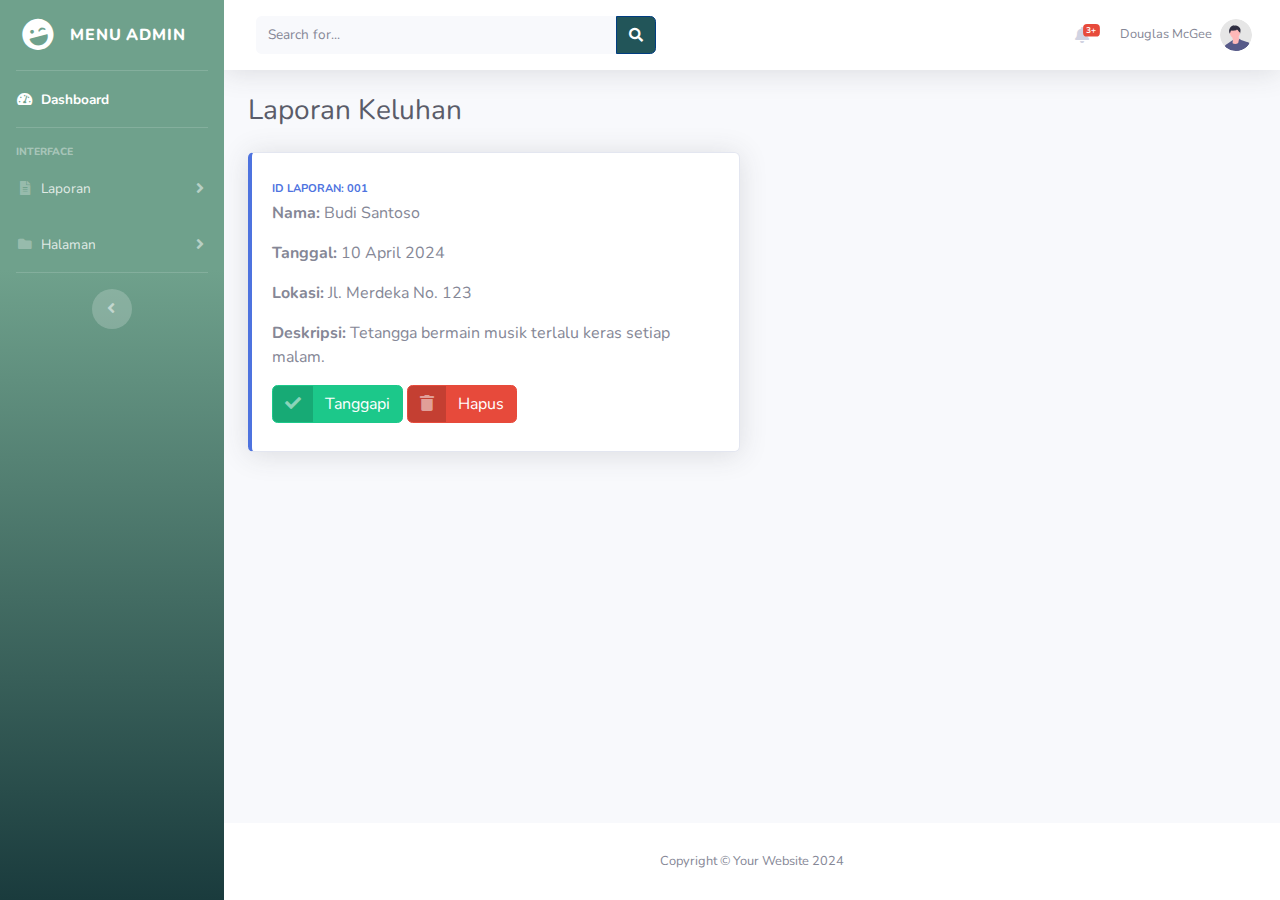
<file: home-admin.html>
<!DOCTYPE html>
<html lang="en">

<head>

    <meta charset="utf-8">
    <meta http-equiv="X-UA-Compatible" content="IE=edge">
    <meta name="viewport" content="width=device-width, initial-scale=1, shrink-to-fit=no">
    <meta name="description" content="Admin dashboard for community complaint reporting system">
    <meta name="author" content="">

    <title>Menu Admin - Complaint Reporting System</title>

    <!-- Custom fonts for this template-->
    <link href="vendor/fontawesome-free/css/all.min.css" rel="stylesheet" type="text/css">
    <link href="https://fonts.googleapis.com/css?family=Nunito:200,200i,300,300i,400,400i,600,600i,700,700i,800,800i,900,900i" rel="stylesheet">

    <!-- Custom styles for this template-->
    <link href="css/sb-admin-2.min.css" rel="stylesheet">

</head>

<body id="page-top">

    <!-- Page Wrapper -->
    <div id="wrapper">

        <!-- Sidebar -->
        <ul class="navbar-nav bg-gradient-primary sidebar sidebar-dark accordion" id="accordionSidebar">

            <!-- Sidebar - Brand -->
            <a class="sidebar-brand d-flex align-items-center justify-content-center" href="admin-dashboard.html">
                <div class="sidebar-brand-icon rotate-n-15">
                    <i class="fas fa-laugh-wink"></i>
                </div>
                <div class="sidebar-brand-text mx-3">Menu Admin</div>
            </a>

            <!-- Divider -->
            <hr class="sidebar-divider my-0">

            <!-- Nav Item - Dashboard -->
            <li class="nav-item active">
                <a class="nav-link" href="home-admin.html">
                    <i class="fas fa-fw fa-tachometer-alt"></i>
                    <span>Dashboard</span>
                </a>
            </li>

            <!-- Divider -->
            <hr class="sidebar-divider">

            <!-- Heading -->
            <div class="sidebar-heading">
                Interface
            </div>

            <!-- Nav Item - Pages Collapse Menu -->
            <li class="nav-item">
                <a class="nav-link collapsed" href="#" data-toggle="collapse" data-target="#collapseReports"
                    aria-expanded="true" aria-controls="collapseReports">
                    <i class="fas fa-fw fa-file-alt"></i>
                    <span>Laporan</span>
                </a>
                <div id="collapseReports" class="collapse" aria-labelledby="headingReports" data-parent="#accordionSidebar">
                    <div class="bg-white py-2 collapse-inner rounded">
                        <h6 class="collapse-header">Laporan:</h6>
                        <a class="collapse-item" href="home-admin.html">Laporan Keluhan</a>
                        <a class="collapse-item" href="report-generate.html">Generate Laporan</a>
                    </div>
                </div>
            </li>

            <!-- Nav Item - Pages Collapse Menu -->
            <li class="nav-item">
                <a class="nav-link collapsed" href="#" data-toggle="collapse" data-target="#collapsePages"
                    aria-expanded="true" aria-controls="collapsePages">
                    <i class="fas fa-fw fa-folder"></i>
                    <span>Halaman</span>
                </a>
                <div id="collapsePages" class="collapse" aria-labelledby="headingPages" data-parent="#accordionSidebar">
                    <div class="bg-white py-2 collapse-inner rounded">
                        <h6 class="collapse-header">Menu Halaman:</h6>
                        <a class="collapse-item" href="login.html">Login</a>
                        <a class="collapse-item" href="register.html">Register</a>
                        <a class="collapse-item" href="forgot-password.html">Lupa Password</a>
                        <div class="collapse-divider"></div>
                        <h6 class="collapse-header">Halaman Lainnya:</h6>
                        <a class="collapse-item" href="home.html">Home</a>
                        <a class="collapse-item" href="home-petugas.html">Menu Petugas</a>
                        <a class="collapse-item" href="validasi.html">Validasi</a>
                        <a class="collapse-item" href="report-reply.html">Balas Laporan</a>
                        <a class="collapse-item" href="report-generate.html">Generate Laporan</a>
                    </div>
                </div>
            </li>

            <!-- Divider -->
            <hr class="sidebar-divider d-none d-md-block">

            <!-- Sidebar Toggler (Sidebar) -->
            <div class="text-center d-none d-md-inline">
                <button class="rounded-circle border-0" id="sidebarToggle"></button>
            </div>

        </ul>
        <!-- End of Sidebar -->

        <!-- Content Wrapper -->
        <div id="content-wrapper" class="d-flex flex-column">

            <!-- Main Content -->
            <div id="content">

                <!-- Topbar -->
                <nav class="navbar navbar-expand navbar-light bg-white topbar mb-4 static-top shadow">

                    <!-- Sidebar Toggle (Topbar) -->
                    <button id="sidebarToggleTop" class="btn btn-link d-md-none rounded-circle mr-3">
                        <i class="fa fa-bars"></i>
                    </button>

                    <!-- Topbar Search -->
                    <form class="d-none d-sm-inline-block form-inline mr-auto ml-md-3 my-2 my-md-0 mw-100 navbar-search">
                        <div class="input-group">
                            <input type="text" class="form-control bg-light border-0 small" placeholder="Search for..."
                                aria-label="Search" aria-describedby="basic-addon2">
                            <div class="input-group-append">
                                <button class="btn btn-primary" type="button">
                                    <i class="fas fa-search fa-sm"></i>
                                </button>
                            </div>
                        </div>
                    </form>

                    <!-- Topbar Navbar -->
                    <ul class="navbar-nav ml-auto">

                        <!-- Nav Item - Search Dropdown (Visible Only XS) -->
                        <li class="nav-item dropdown no-arrow d-sm-none">
                            <a class="nav-link dropdown-toggle" href="#" id="searchDropdown" role="button"
                                data-toggle="dropdown" aria-haspopup="true" aria-expanded="false">
                                <i class="fas fa-search fa-fw"></i>
                            </a>
                            <!-- Dropdown - Messages -->
                            <div class="dropdown-menu dropdown-menu-right p-3 shadow animated--grow-in"
                                aria-labelledby="searchDropdown">
                                <form class="form-inline mr-auto w-100 navbar-search">
                                    <div class="input-group">
                                        <input type="text" class="form-control bg-light border-0 small"
                                            placeholder="Search for..." aria-label="Search" aria-describedby="basic-addon2">
                                        <div class="input-group-append">
                                            <button class="btn btn-primary" type="button">
                                                <i class="fas fa-search fa-sm"></i>
                                            </button>
                                        </div>
                                    </div>
                                </form>
                            </div>
                        </li>

                        <!-- Nav Item - Alerts -->
                        <li class="nav-item dropdown no-arrow mx-1">
                            <a class="nav-link dropdown-toggle" href="#" id="alertsDropdown" role="button"
                                data-toggle="dropdown" aria-haspopup="true" aria-expanded="false">
                                <i class="fas fa-bell fa-fw"></i>
                                <!-- Counter - Alerts -->
                                <span class="badge badge-danger badge-counter">3+</span>
                            </a>
                            <!-- Dropdown - Alerts -->
                            <div class="dropdown-list dropdown-menu dropdown-menu-right shadow animated--grow-in"
                                aria-labelledby="alertsDropdown">
                                <h6 class="dropdown-header">
                                    Alerts Center
                                </h6>
                                <a class="dropdown-item d-flex align-items-center" href="#">
                                    <div class="mr-3">
                                        <div class="icon-circle bg-primary">
                                            <i class="fas fa-file-alt text-white"></i>
                                        </div>
                                    </div>
                                    <div>
                                        <div class="small text-gray-500">December 12, 2023</div>
                                        <span class="font-weight-bold">A new monthly report is ready to download!</span>
                                    </div>
                                </a>
                                <a class="dropdown-item d-flex align-items-center" href="#">
                                    <div class="mr-3">
                                        <div class="icon-circle bg-success">
                                            <i class="fas fa-donate text-white"></i>
                                        </div>
                                    </div>
                                    <div>
                                        <div class="small text-gray-500">December 7, 2023</div>
                                        $290.29 has been deposited into your account!
                                    </div>
                                </a>
                                <a class="dropdown-item d-flex align-items-center" href="#">
                                    <div class="mr-3">
                                        <div class="icon-circle bg-warning">
                                            <i class="fas fa-exclamation-triangle text-white"></i>
                                        </div>
                                    </div>
                                    <div>
                                        <div class="small text-gray-500">December 2, 2023</div>
                                        Spending Alert: We've noticed unusually high spending for your account.
                                    </div>
                                </a>
                                <a class="dropdown-item text-center small text-gray-500" href="#">Show All Alerts</a>
                            </div>
                        </li>

                        <!-- Nav Item - User Information -->
                        <li class="nav-item dropdown no-arrow">
                            <a class="nav-link dropdown-toggle" href="#" id="userDropdown" role="button"
                                data-toggle="dropdown" aria-haspopup="true" aria-expanded="false">
                                <span class="mr-2 d-none d-lg-inline text-gray-600 small">Douglas McGee</span>
                                <img class="img-profile rounded-circle" src="img/undraw_profile.svg">
                            </a>
                            <!-- Dropdown - User Information -->
                            <div class="dropdown-menu dropdown-menu-right shadow animated--grow-in"
                                aria-labelledby="userDropdown">
                                <a class="dropdown-item" href="#">
                                    <i class="fas fa-user fa-sm fa-fw mr-2 text-gray-400"></i>
                                    Profile
                                </a>
                                <a class="dropdown-item" href="#">
                                    <i class="fas fa-cogs fa-sm fa-fw mr-2 text-gray-400"></i>
                                    Settings
                                </a>
                                <a class="dropdown-item" href="#">
                                    <i class="fas fa-list fa-sm fa-fw mr-2 text-gray-400"></i>
                                    Activity Log
                                </a>
                                <div class="dropdown-divider"></div>
                                <a class="dropdown-item" href="#" data-toggle="modal" data-target="#logoutModal">
                                    <i class="fas fa-sign-out-alt fa-sm fa-fw mr-2 text-gray-400"></i>
                                    Logout
                                </a>
                            </div>
                        </li>

                    </ul>

                </nav>
                <!-- End of Topbar -->

                <!-- Begin Page Content -->
                <div class="container-fluid">

                    <!-- Page Heading -->
                    <div class="d-sm-flex align-items-center justify-content-between mb-4">
                        <h1 class="h3 mb-0 text-gray-800">Laporan Keluhan</h1>
                    </div>

                    <!-- Content Row -->
                    <div class="row">

                        <!-- Complaint Report Card Example -->
                        <div class="col-lg-6 mb-4">
                            <div class="card border-left-primary shadow h-100 py-2">
                                <div class="card-body">
                                    <div class="text-xs font-weight-bold text-primary text-uppercase mb-1">
                                        ID Laporan: 001</div>
                                    <p><strong>Nama:</strong> Budi Santoso</p>
                                    <p><strong>Tanggal:</strong> 10 April 2024</p>
                                    <p><strong>Lokasi:</strong> Jl. Merdeka No. 123</p>
                                    <p><strong>Deskripsi:</strong> Tetangga bermain musik terlalu keras setiap malam.</p>
                                    <div class="mt-3">
                                        <a href="report-reply.html" class="btn btn-success btn-icon-split">
                                            <span class="icon text-white-50">
                                                <i class="fas fa-check"></i>
                                            </span>
                                            <span class="text">Tanggapi</span>
                                        </a>
                                        <a href="#" class="btn btn-danger btn-icon-split">
                                            <span class="icon text-white-50">
                                                <i class="fas fa-trash"></i>
                                            </span>
                                            <span class="text">Hapus</span>
                                        </a>
                                    </div>
                                </div>
                            </div>
                        </div>
                        <!-- Add more report cards as needed -->

                    </div>

                </div>
                <!-- /.container-fluid -->

            </div>
            <!-- End of Main Content -->

            <!-- Footer -->
            <footer class="sticky-footer bg-white">
                <div class="container my-auto">
                    <div class="copyright text-center my-auto">
                        <span>Copyright &copy; Your Website 2024</span>
                    </div>
                </div>
            </footer>
            <!-- End of Footer -->

        </div>
        <!-- End of Content Wrapper -->

    </div>
    <!-- End of Page Wrapper -->

    <!-- Scroll to Top Button-->
    <a class="scroll-to-top rounded" href="#page-top">
        <i class="fas fa-angle-up"></i>
    </a>

    <!-- Logout Modal-->
    <div class="modal fade" id="logoutModal" tabindex="-1" role="dialog" aria-labelledby="exampleModalLabel"
        aria-hidden="true">
        <div class="modal-dialog" role="document">
            <div class="modal-content">
                <div class="modal-header">
                    <h5 class="modal-title" id="exampleModalLabel">Ready to Leave?</h5>
                    <button class="close" type="button" data-dismiss="modal" aria-label="Close">
                        <span aria-hidden="true">×</span>
                    </button>
                </div>
                <div class="modal-body">Select "Logout" below if you are ready to end your current session.</div>
                <div class="modal-footer">
                    <button class="btn btn-secondary" type="button" data-dismiss="modal">Cancel</button>
                    <a class="btn btn-primary" href="login.html">Logout</a>
                </div>
            </div>
        </div>
    </div>

    <!-- Bootstrap core JavaScript-->
    <script src="vendor/jquery/jquery.min.js"></script>
    <script src="vendor/bootstrap/js/bootstrap.bundle.min.js"></script>

    <!-- Core plugin JavaScript-->
    <script src="vendor/jquery-easing/jquery.easing.min.js"></script>

    <!-- Custom scripts for all pages-->
    <script src="js/sb-admin-2.min.js"></script>

    <!-- Page level plugins -->
    <script src="vendor/chart.js/Chart.min.js"></script>

    <!-- Page level custom scripts -->
    <script src="js/demo/chart-area-demo.js"></script>
    <script src="js/demo/chart-pie-demo.js"></script>

</body>

</html>
</file>
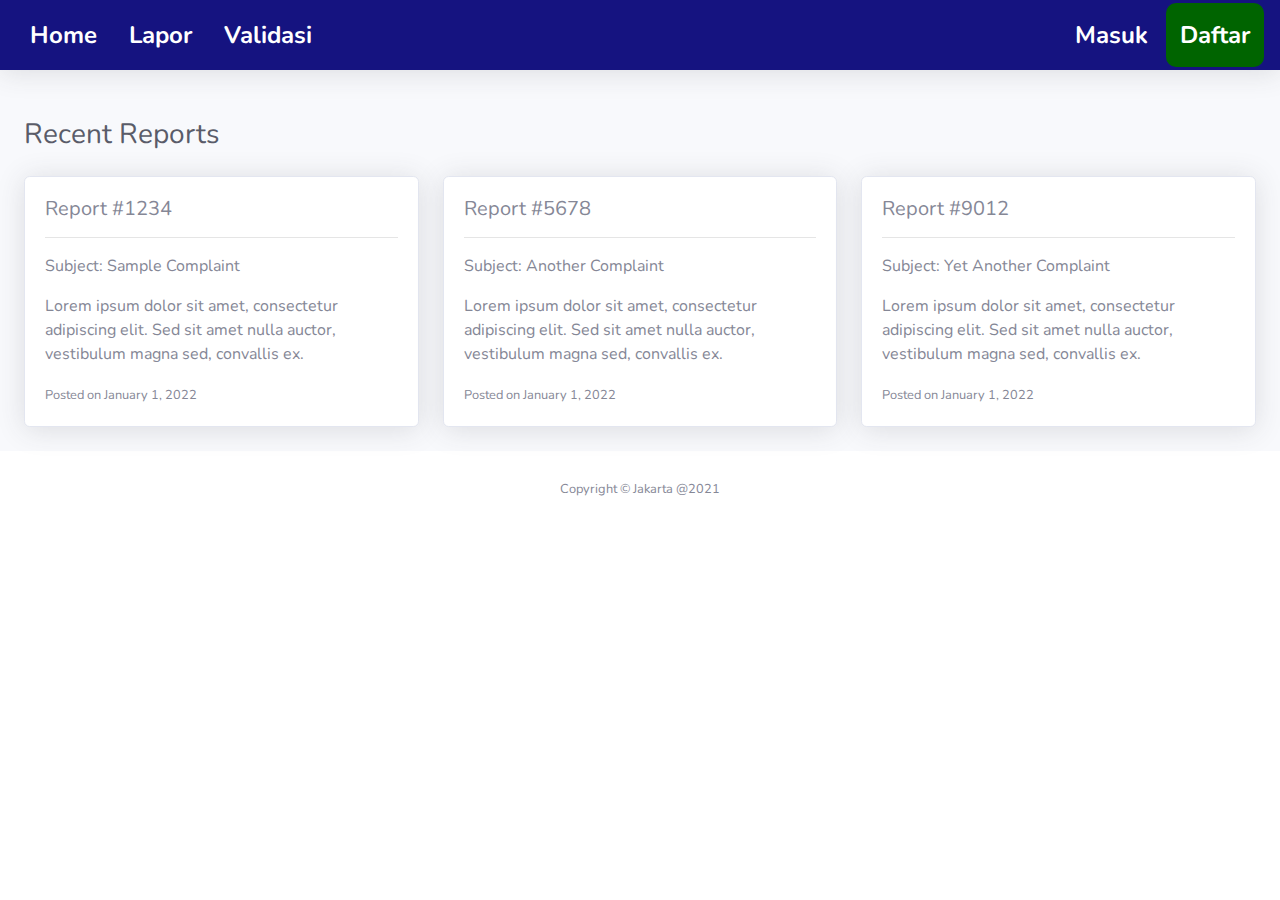
<file: home.html>
<!DOCTYPE html>
<html lang="en">

<head>

    <meta charset="utf-8">
    <meta http-equiv="X-UA-Compatible" content="IE=edge">
    <meta name="viewport" content="width=device-width, initial-scale=1, shrink-to-fit=no">
    <meta name="description" content="">
    <meta name="author" content="">

    <title>Home - Complaint Reporting System</title>

    <!-- Custom fonts for this template-->
    <link href="vendor/fontawesome-free/css/all.min.css" rel="stylesheet" type="text/css">
    <link
        href="https://fonts.googleapis.com/css?family=Nunito:200,200i,300,300i,400,400i,600,600i,700,700i,800,800i,900,900i"
        rel="stylesheet">

    <!-- Custom styles for this template-->
    <link href="css/sb-admin-2.min.css" rel="stylesheet">

</head>

<body id="page-top">

    <!-- Page Wrapper -->
    <div id="wrapper">

        <!-- Sidebar -->

        <!-- End of Sidebar -->

        <!-- Content Wrapper -->
        <div id="content-wrapper" class="d-flex flex-column">

            <!-- Main Content -->
            <div id="content">

                <!-- Topbar -->
                <nav style="background-color: #151380;"
                    class="navbar navbar-expand navbar-light  topbar mb-5 static-top shadow">
                    <!-- Topbar Search -->

                    <div class="left-links">
                        <a class="links selected" href="home.html">Home</a>
                        <a class="links selected" href="index.html">Lapor</a>
                        <a class="links selected" href="index.html">Validasi</a>
                    </div>
                    <div class="right-links">
                        <a class="links" href="login.html">Masuk</a>
                        <a style="background-color: darkgreen; border-radius: 10px 10px;" class="links"
                            href="register.html">Daftar</a>

                        <!-- Topbar Navbar -->
                        <ul class="navbar-nav ml-auto">

                            <!-- Nav Item - Search Dropdown (Visible Only XS) -->
                            <li class="nav-item dropdown no-arrow d-sm-none">
                                <a class="nav-link dropdown-toggle" href="#" id="searchDropdown" role="button"
                                    data-toggle="dropdown" aria-haspopup="true" aria-expanded="false">
                                    <i class="fas fa-search fa-fw"></i>
                                </a>
                                <!-- Dropdown - Messages -->
                                <div class="dropdown-menu dropdown-menu-right p-3 shadow animated--grow-in"
                                    aria-labelledby="searchDropdown">
                                    <form class="form-inline mr-auto w-100 navbar-search">
                                        <div class="input-group">
                                            <input type="text" class="form-control bg-light border-0 small"
                                                placeholder="Search for..." aria-label="Search"
                                                aria-describedby="basic-addon2">
                                            <div class="input-group-append">
                                                <button class="btn btn-primary" type="button">
                                                    <i class="fas fa-search fa-sm"></i>
                                                </button>
                                            </div>
                                        </div>
                                    </form>
                                </div>
                            </li>


                        </ul>

                </nav>
                <!-- End of Topbar -->

                <!-- Begin Page Content -->
                <div class="container-fluid">

                    <!-- Page Heading -->
                    <h1 class="h3 mb-4 text-gray-800">Recent Reports</h1>

                    <!-- Report Cards -->
                    <div class="row">

                        <!-- Report Card 1 -->
                        <div class="col-lg-4 mb-4">
                            <div class="card shadow">
                                <div class="card-body">
                                    <h5 class="card-title">Report #1234</h5>
                                    <hr>
                                    <p class="card-text">Subject: Sample Complaint</p>
                                    <p class="card-text">Lorem ipsum dolor sit amet, consectetur adipiscing elit.
                                        Sed sit amet nulla auctor, vestibulum magna sed, convallis ex.</p>
                                    <p class="card-text"><small class="text-muted">Posted on January 1, 2022</small>
                                    </p>
                                </div>
                            </div>
                        </div>

                        <!-- Report Card 2 -->
                        <div class="col-lg-4 mb-4">
                            <div class="card shadow">
                                <div class="card-body">
                                    <h5 class="card-title">Report #5678</h5>
                                    <hr>
                                    <p class="card-text">Subject: Another Complaint</p>
                                    <p class="card-text">Lorem ipsum dolor sit amet, consectetur adipiscing elit.
                                        Sed sit amet nulla auctor, vestibulum magna sed, convallis ex.</p>
                                    <p class="card-text"><small class="text-muted">Posted on January 1, 2022</small>
                                    </p>
                                </div>
                            </div>
                        </div>

                        <!-- Report Card 3 -->
                        <div class="col-lg-4 mb-4">
                            <div class="card shadow">
                                <div class="card-body">
                                    <h5 class="card-title">Report #9012</h5>
                                    <hr>
                                    <p class="card-text">Subject: Yet Another Complaint</p>
                                    <p class="card-text">Lorem ipsum dolor sit amet, consectetur adipiscing elit.
                                        Sed sit amet nulla auctor, vestibulum magna sed, convallis ex.</p>
                                    <p class="card-text"><small class="text-muted">Posted on January 1, 2022</small>
                                    </p>
                                </div>
                            </div>
                        </div>

                    </div>
                    <!-- /.row -->

                </div>
                <!-- /.container-fluid -->

            </div>
            <!-- End of Main Content -->

            <!-- Footer -->
            <footer class="sticky-footer bg-white">

                <div class="container my-auto">
                    <div class="copyright text-center my-auto">
                        <span>Copyright &copy; Jakarta @2021</span>
                    </div>
                </div>
            </footer>

            <!-- End of Footer -->

        </div>
        <!-- End of Content Wrapper -->
        <a class="scroll-to-top rounded" href="#page-top">
            <i class="fas fa-angle-up"></i>
        </a>
    </div>
    <!-- End of Page Wrapper -->

    <!-- Scroll to Top Button-->
    <!-- <a class="scroll-to-top rounded" href="#page-top">
            <i class="fas fa-angle-up"></i>
        </a> -->

    <!-- Logout Modal-->
    <div class="modal fade" id="logoutModal" tabindex="-1" role="dialog" aria-labelledby="exampleModalLabel"
        aria-hidden="true">
        <div class="modal-dialog" role="document">
            <div class="modal-content">
                <div class="modal-header">
                    <h5 class="modal-title" id="exampleModalLabel">Ready to Leave?</h5>
                    <button class="close" type="button" data-dismiss="modal" aria-label="Close">
                        <span aria
</file>
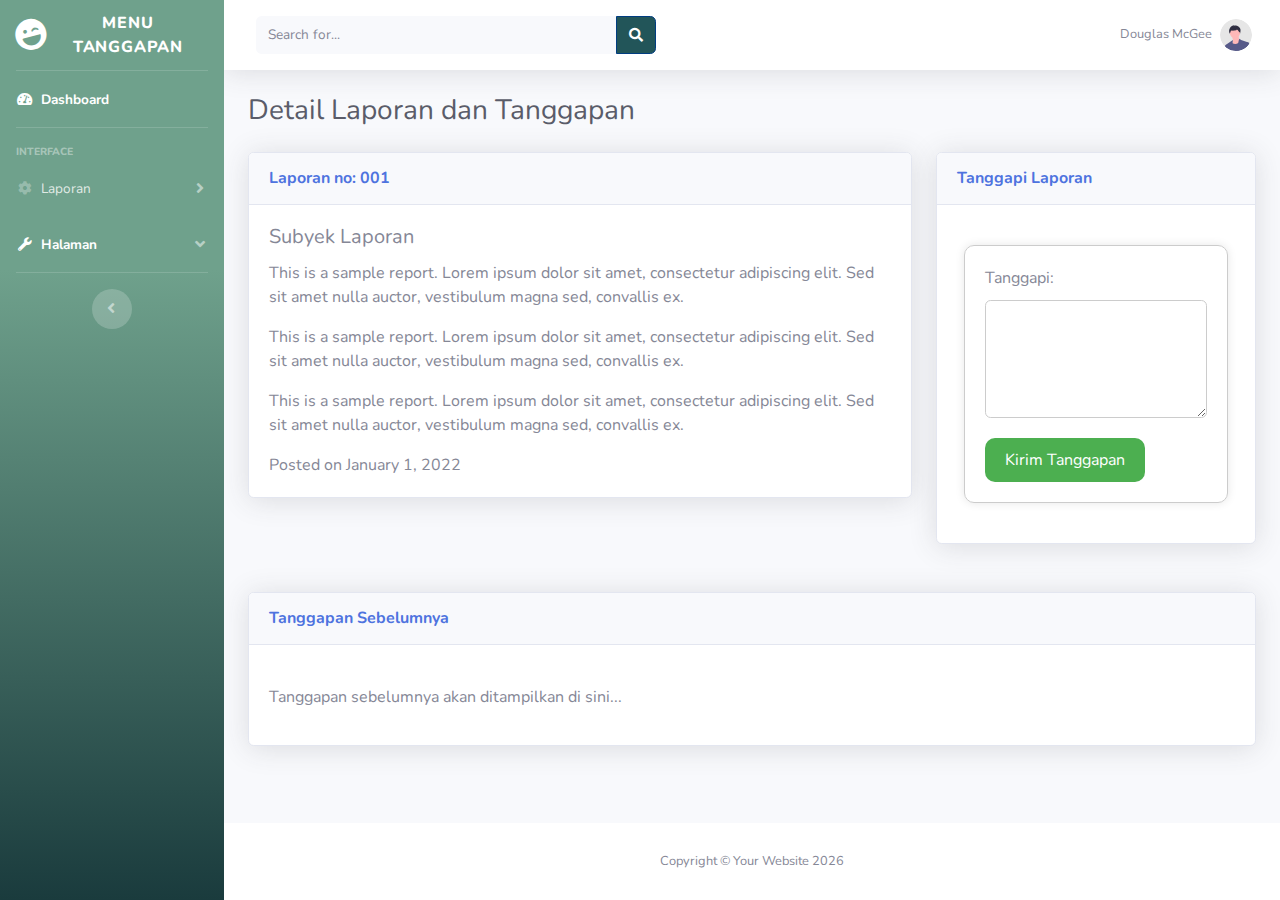
<file: report-reply.html>
<!DOCTYPE html>
<html lang="en">

<head>

    <meta charset="utf-8">
    <meta http-equiv="X-UA-Compatible" content="IE=edge">
    <meta name="viewport" content="width=device-width, initial-scale=1, shrink-to-fit=no">
    <meta name="description" content="">
    <meta name="author" content="">

    <title>Menu Tanggapan - Complaint Reporting System</title>

    <!-- Custom fonts for this template-->
    <link href="vendor/fontawesome-free/css/all.min.css" rel="stylesheet" type="text/css">
    <link href="https://fonts.googleapis.com/css?family=Nunito:200,200i,300,300i,400,400i,600,600i,700,700i,800,800i,900,900i" rel="stylesheet">

    <!-- Custom styles for this template-->
    <link href="css/sb-admin-2.min.css" rel="stylesheet">

</head>

<body id="page-top">

    <!-- Page Wrapper -->
    <div id="wrapper">

        <!-- Sidebar -->
        <ul class="navbar-nav bg-gradient-primary sidebar sidebar-dark accordion" id="accordionSidebar">

            <!-- Sidebar - Brand -->
            <a class="sidebar-brand d-flex align-items-center justify-content-center" href="home-admin.html">
                <div class="sidebar-brand-icon rotate-n-15">
                    <i class="fas fa-laugh-wink"></i>
                </div>
                <div class="sidebar-brand-text mx-3">Menu Tanggapan</div>
            </a>

            <!-- Divider -->
            <hr class="sidebar-divider my-0">

            <!-- Nav Item - Dashboard -->
            <li class="nav-item active">
                <a class="nav-link" href="home.html">
                    <i class="fas fa-fw fa-tachometer-alt"></i>
                    <span>Dashboard</span></a>
            </li>

            <!-- Divider -->
            <hr class="sidebar-divider">

            <!-- Heading -->
            <div class="sidebar-heading">
                Interface
            </div>

            <!-- Nav Item - Pages Collapse Menu -->
            <li class="nav-item">
                <a class="nav-link collapsed" href="#" data-toggle="collapse" data-target="#collapseTwo" aria-expanded="true" aria-controls="collapseTwo">
                    <i class="fas fa-fw fa-cog"></i>
                    <span>Laporan</span>
                </a>
                <div id="collapseTwo" class="collapse" aria-labelledby="headingTwo" data-parent="#accordionSidebar">
                    <div class="bg-white py-2 collapse-inner rounded">
                        <h6 class="collapse-header">Laporan :</h6>
                        <a class="collapse-item" href="home-petugas.html">Laporan Keluhan</a>
                    </div>
                </div>
            </li>

            <!-- Nav Item - Pages Collapse Menu -->
            <li class="nav-item active">
                <a class="nav-link" href="#" data-toggle="collapse" data-target="#collapsePages" aria-expanded="true" aria-controls="collapsePages">
                    <i class="fas fa-fw fa-wrench"></i>
                    <span>Halaman</span>
                </a>
                <div id="collapsePages" class="collapse" aria-labelledby="headingPages" data-parent="#accordionSidebar">
                    <div class="bg-white py-2 collapse-inner rounded">
                        <h6 class="collapse-header">Menu Halaman:</h6>
                        <a class="collapse-item" href="home.html">Home</a>
                        <a class="collapse-item" href="report-reply.html">Tanggapan Dashboard</a>
                        <a class="collapse-item" href="home-admin.html">Menu Admin</a>
                        <a class="collapse-item" href="home-petugas.html">Menu Petugas</a>
                        <a class="collapse-item" href="home-petugas.html">Laporan Keluhan</a>
                    </div>
                </div>
            </li>

            <!-- Divider -->
            <hr class="sidebar-divider d-none d-md-block">

            <!-- Sidebar Toggler (Sidebar) -->
            <div class="text-center d-none d-md-inline">
                <button class="rounded-circle border-0" id="sidebarToggle"></button>
            </div>

        </ul>
        <!-- End of Sidebar -->

        <!-- Content Wrapper -->
        <div id="content-wrapper" class="d-flex flex-column">

            <!-- Main Content -->
            <div id="content">

                <!-- Topbar -->
                <nav class="navbar navbar-expand navbar-light bg-white topbar mb-4 static-top shadow">

                    <!-- Sidebar Toggle (Topbar) -->
                    <button id="sidebarToggleTop" class="btn btn-link d-md-none rounded-circle mr-3">
                        <i class="fa fa-bars"></i>
                    </button>

                    <!-- Topbar Search -->
                    <form class="d-none d-sm-inline-block form-inline mr-auto ml-md-3 my-2 my-md-0 mw-100 navbar-search">
                        <div class="input-group">
                            <input type="text" class="form-control bg-light border-0 small" placeholder="Search for..." aria-label="Search" aria-describedby="basic-addon2">
                            <div class="input-group-append">
                                <button class="btn btn-primary" type="button">
                                    <i class="fas fa-search fa-sm"></i>
                                </button>
                            </div>
                        </div>
                    </form>

                    <!-- Topbar Navbar -->
                    <ul class="navbar-nav ml-auto">

                        <!-- Nav Item - Search Dropdown (Visible Only XS) -->
                        <li class="nav-item dropdown no-arrow d-sm-none">
                            <a class="nav-link dropdown-toggle" href="#" id="searchDropdown" role="button" data-toggle="dropdown" aria-haspopup="true" aria-expanded="false">
                                <i class="fas fa-search fa-fw"></i>
                            </a>
                            <!-- Dropdown - Messages -->
                            <div class="dropdown-menu dropdown-menu-right p-3 shadow animated--grow-in" aria-labelledby="searchDropdown">
                                <form class="form-inline mr-auto w-100 navbar-search">
                                    <div class="input-group">
                                        <input type="text" class="form-control bg-light border-0 small" placeholder="Search for..." aria-label="Search" aria-describedby="basic-addon2">
                                        <div class="input-group-append">
                                            <button class="btn btn-primary" type="button">
                                                <i class="fas fa-search fa-sm"></i>
                                            </button>
                                        </div>
                                    </div>
                                </form>
                            </div>
                        </li>

                        <!-- Nav Item - User Information -->
                        <li class="nav-item dropdown no-arrow">
                            <a class="nav-link dropdown-toggle" href="#" id="userDropdown" role="button" data-toggle="dropdown" aria-haspopup="true" aria-expanded="false">
                                <span class="mr-2 d-none d-lg-inline text-gray-600 small">Douglas McGee</span>
                                <img class="img-profile rounded-circle" src="img/undraw_profile.svg">
                            </a>
                            <!-- Dropdown - User Information -->
                            <div class="dropdown-menu dropdown-menu-right shadow animated--grow-in" aria-labelledby="userDropdown">
                                <a class="dropdown-item" href="#">
                                    <i class="fas fa-user fa-sm fa-fw mr-2 text-gray-400"></i>
                                    Profile
                                </a>
                                <a class="dropdown-item" href="#">
                                    <i class="fas fa-cogs fa-sm fa-fw mr-2 text-gray-400"></i>
                                    Settings
                                </a>
                                <a class="dropdown-item" href="#">
                                    <i class="fas fa-list fa-sm fa-fw mr-2 text-gray-400"></i>
                                    Activity Log
                                </a>
                                <div class="dropdown-divider"></div>
                                <a class="dropdown-item" href="#" data-toggle="modal" data-target="#logoutModal">
                                    <i class="fas fa-sign-out-alt fa-sm fa-fw mr-2 text-gray-400"></i>
                                    Logout
                                </a>
                            </div>
                        </li>

                    </ul>

                </nav>
                <!-- End of Topbar -->

                <!-- Begin Page Content -->
                <div class="container-fluid">

                    <!-- Page Heading -->
                    <h1 class="h3 mb-4 text-gray-800">Detail Laporan dan Tanggapan</h1>

                    <!-- Content Row -->
                    <div class="row">

                        <!-- Report Card Example -->
                        <div class="col-lg-8 mb-4">
                            <div class="card shadow mb-4">
                                <div class="card-header py-3">
                                    <h6 class="m-0 font-weight-bold text-primary">Laporan no: 001</h6>
                                </div>
                                <div class="card-body">
                                    <h5 class="card-title">Subyek Laporan</h5>
                                    <p class="card-text">This is a sample report. Lorem ipsum dolor sit amet, consectetur adipiscing elit. Sed sit amet nulla auctor, vestibulum magna sed, convallis ex.</p>
                                    <p class="card-text">This is a sample report. Lorem ipsum dolor sit amet, consectetur adipiscing elit. Sed sit amet nulla auctor, vestibulum magna sed, convallis ex.</p>
                                    <p class="card-text">This is a sample report. Lorem ipsum dolor sit amet, consectetur adipiscing elit. Sed sit amet nulla auctor, vestibulum magna sed, convallis ex.</p>
                                    <span class="text-muted">Posted on January 1, 2022</span>
                                </div>
                            </div>
                        </div>

                        <!-- Tanggapan Card Example -->
                        <div class="col-lg-4 mb-4">
                            <div class="card shadow mb-4">
                                <div class="card-header py-3">
                                    <h6 class="m-0 font-weight-bold text-primary">Tanggapi Laporan</h6>
                                </div>
                                <div class="card-body">
                                    <form id="comment-form"action="validasi.html">
                                        <div class="form-group">
                                            <label for="comment">Tanggapi:</label>
                                            <textarea id="comment" name="comment" class="form-control" rows="4" required></textarea>
                                        </div>
                                        <button type="submit" class="btn btn-primary">Kirim Tanggapan</button>
                                    </form>
                                </div>
                            </div>
                        </div>

                    </div>

                    <!-- List Comments -->
                    <div class="row">
                        <div class="col-lg-12 mb-4">
                            <div class="card shadow mb-4">
                                <div class="card-header py-3">
                                    <h6 class="m-0 font-weight-bold text-primary">Tanggapan Sebelumnya</h6>
                                </div>
                                <div class="card-body">
                                    <div class="list-comments">
                                        <p>Tanggapan sebelumnya akan ditampilkan di sini...</p>
                                    </div>
                                </div>
                            </div>
                        </div>
                    </div>

                </div>
                <!-- /.container-fluid -->

            </div>
            <!-- End of Main Content -->

            <!-- Footer -->
            <footer class="sticky-footer bg-white">
                <div class="container my-auto">
                    <div class="copyright text-center my-auto">
                        <span>Copyright &copy; Your Website <script>document.write(new Date().getFullYear());</script></span>
                    </div>
                </div>
            </footer>
            <!-- End of Footer -->

        </div>
        <!-- End of Content Wrapper -->

    </div>
    <!-- End of Page Wrapper -->

    <!-- Scroll to Top Button-->
    <a class="scroll-to-top rounded" href="#page-top">
        <i class="fas fa-angle-up"></i>
    </a>

    <!-- Logout Modal-->
    <div class="modal fade" id="logoutModal" tabindex="-1" role="dialog" aria-labelledby="exampleModalLabel" aria-hidden="true">
        <div class="modal-dialog" role="document">
            <div class="modal-content">
                <div class="modal-header">
                    <h5 class="modal-title" id="exampleModalLabel">Ready to Leave?</h5>
                    <button class="close" type="button" data-dismiss="modal" aria-label="Close">
                        <span aria-hidden="true">×</span>
                    </button>
                </div>
                <div class="modal-body">Select "Logout" below if you are ready to end your current session.</div>
                <div class="modal-footer">
                    <button class="btn btn-secondary" type="button" data-dismiss="modal">Cancel</button>
                    <a class="btn btn-primary" href="login.html">Logout</a>
                </div>
            </div>
        </div>
    </div>

    <!-- Bootstrap core JavaScript-->
    <script src="vendor/jquery/jquery.min.js"></script>
    <script src="vendor/bootstrap/js/bootstrap.bundle.min.js"></script>

    <!-- Core plugin JavaScript-->
    <script src="vendor/jquery-easing/jquery.easing.min.js"></script>

    <!-- Custom scripts for all pages-->
    <script src="js/sb-admin-2.min.js"></script>

    <!-- Page level plugins -->
    <script src="vendor/chart.js/Chart.min.js"></script>

    <!-- Page level custom scripts -->
    <script src="js/demo/chart-area-demo.js"></script>
    <script src="js/demo/chart-pie-demo.js"></script>

</body>

</html>
</file>
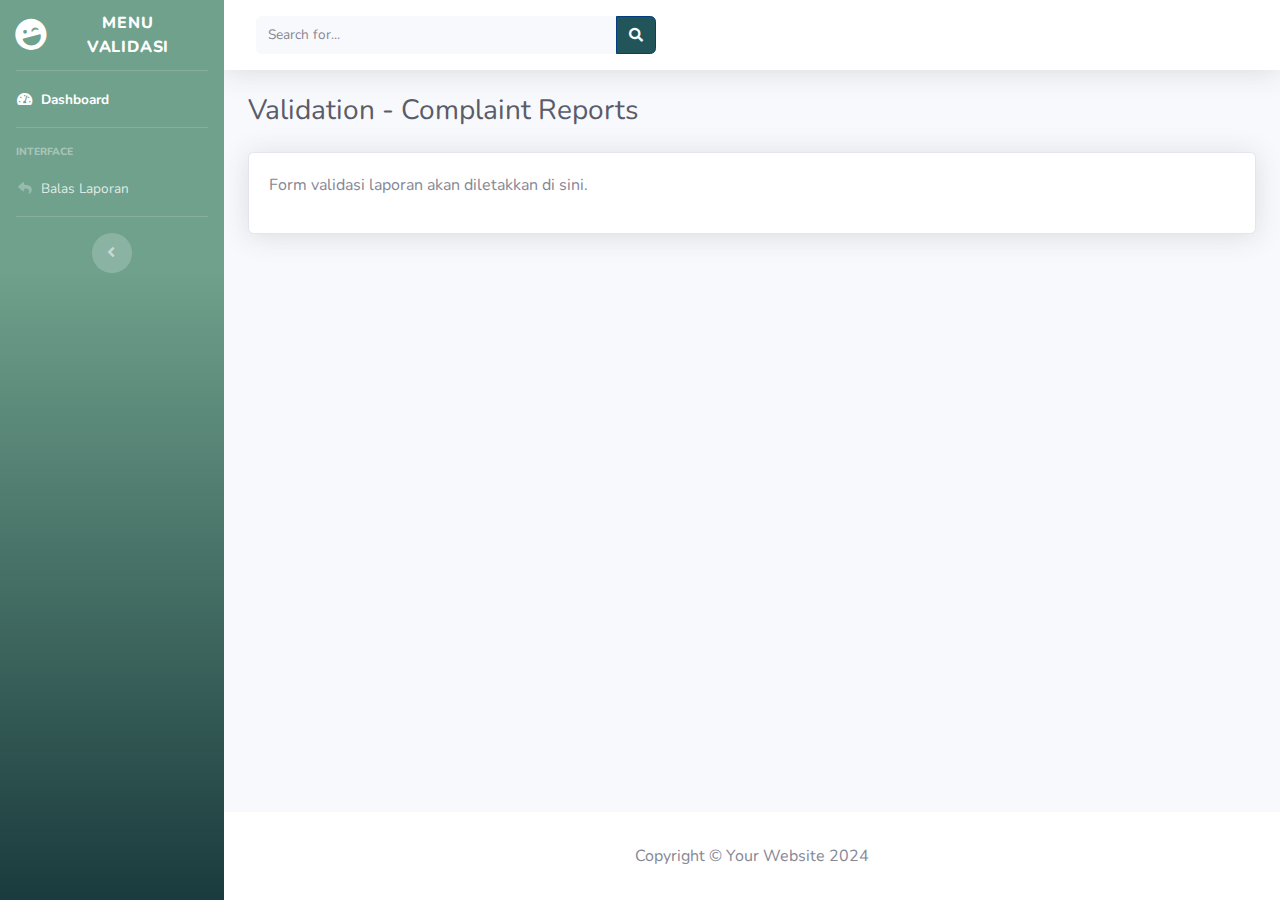
<file: validasi.html>
<!DOCTYPE html>
<html lang="en">

<head>
    <meta charset="utf-8">
    <meta http-equiv="X-UA-Compatible" content="IE=edge">
    <meta name="viewport" content="width=device-width, initial-scale=1, shrink-to-fit=no">
    <meta name="description" content="Validation page for community complaint reporting system">
    <meta name="author" content="">
    <title>Menu Validasi - Complaint Reporting System</title>

    <!-- Custom fonts for this template -->
    <link href="vendor/fontawesome-free/css/all.min.css" rel="stylesheet" type="text/css">
    <link href="https://fonts.googleapis.com/css?family=Nunito:200,200i,300,300i,400,400i,600,600i,700,700i,800,800i,900,900i" rel="stylesheet">

    <!-- Custom styles for this template -->
    <link href="css/sb-admin-2.min.css" rel="stylesheet">
</head>

<body id="page-top">

    <!-- Page Wrapper -->
    <div id="wrapper">

        <!-- Sidebar -->
        <ul class="navbar-nav bg-gradient-primary sidebar sidebar-dark accordion" id="accordionSidebar">

            <!-- Sidebar - Brand -->
            <a class="sidebar-brand d-flex align-items-center justify-content-center" href="admin-dashboard.html">
                <div class="sidebar-brand-icon rotate-n-15">
                    <i class="fas fa-laugh-wink"></i>
                </div>
                <div class="sidebar-brand-text mx-3">Menu Validasi</div>
            </a>

            <!-- Divider -->
            <hr class="sidebar-divider my-0">

            <!-- Nav Item - Dashboard -->
            <li class="nav-item active">
                <a class="nav-link" href="home.html">
                    <i class="fas fa-fw fa-tachometer-alt"></i>
                    <span>Dashboard</span>
                </a>
            </li>

            <!-- Divider -->
            <hr class="sidebar-divider">

            <!-- Heading -->
            <div class="sidebar-heading">
                Interface
            </div>

            <!-- Nav Item - Pages Collapse Menu -->
            <li class="nav-item">
                <a class="nav-link" href="report-reply.html">
                    <i class="fas fa-fw fa-reply"></i>
                    <span>Balas Laporan</span>
                </a>
            </li>

            <!-- Divider -->
            <hr class="sidebar-divider d-none d-md-block">

            <!-- Sidebar Toggler (Sidebar) -->
            <div class="text-center d-none d-md-inline">
                <button class="rounded-circle border-0" id="sidebarToggle"></button>
            </div>

        </ul>
        <!-- End of Sidebar -->

        <!-- Content Wrapper -->
        <div id="content-wrapper" class="d-flex flex-column">

            <!-- Main Content -->
            <div id="content">

                <!-- Topbar -->
                <nav class="navbar navbar-expand navbar-light bg-white topbar mb-4 static-top shadow">

                    <!-- Sidebar Toggle (Topbar) -->
                    <button id="sidebarToggleTop" class="btn btn-link d-md-none rounded-circle mr-3">
                        <i class="fa fa-bars"></i>
                    </button>

                    <!-- Topbar Search -->
                    <form class="d-none d-sm-inline-block form-inline mr-auto ml-md-3 my-2 my-md-0 mw-100 navbar-search">
                        <div class="input-group">
                            <input type="text" class="form-control bg-light border-0 small" placeholder="Search for..."
                                aria-label="Search" aria-describedby="basic-addon2">
                            <div class="input-group-append">
                                <button class="btn btn-primary" type="button">
                                    <i class="fas fa-search fa-sm"></i>
                                </button>
                            </div>
                        </div>
                    </form>

                    <!-- Topbar Navbar -->
                    <ul class="navbar-nav ml-auto">
                        <!-- Topbar Dropdown -->
                        <!-- Your topbar dropdowns go here -->
                    </ul>

                </nav>
                <!-- End of Topbar -->

                <!-- Begin Page Content -->
                <div class="container-fluid">

                    <!-- Page Heading -->
                    <h1 class="h3 mb-4 text-gray-800">Validation - Complaint Reports</h1>

                    <!-- Validation Form -->
                    <div class="card shadow mb-4">
                        <div class="card-body">
                            <!-- Validation form content goes here -->
                            <p>Form validasi laporan akan diletakkan di sini.</p>
                        </div>
                    </div>

                </div>
                <!-- /.container-fluid -->

            </div>
            <!-- End of Main Content -->

            <!-- Footer -->
            <footer class="sticky-footer bg-white">
                <div class="container my-auto">
                    <div class="text-center">
                        <span>Copyright &copy; Your Website 2024</span>
                    </div>
                </div>
            </footer>
            <!-- End of Footer -->

        </div>
        <!-- End of Content Wrapper -->

    </div>
    <!-- End of Page Wrapper -->

    <!-- Scroll to Top Button-->
    <a class="scroll-to-top rounded" href="#page-top">
        <i class="fas fa-angle-up"></i>
    </a>

    <!-- Bootstrap core JavaScript-->
    <script src="vendor/jquery/jquery.min.js"></script>
    <script src="vendor/bootstrap/js/bootstrap.bundle.min.js"></script>

    <!-- Core plugin JavaScript-->
    <script src="vendor/jquery-easing/jquery.easing.min.js"></script>

    <!-- Custom scripts for all pages-->
    <script src="js/sb-admin-2.min.js"></script>

</body>

</html>
</file>
